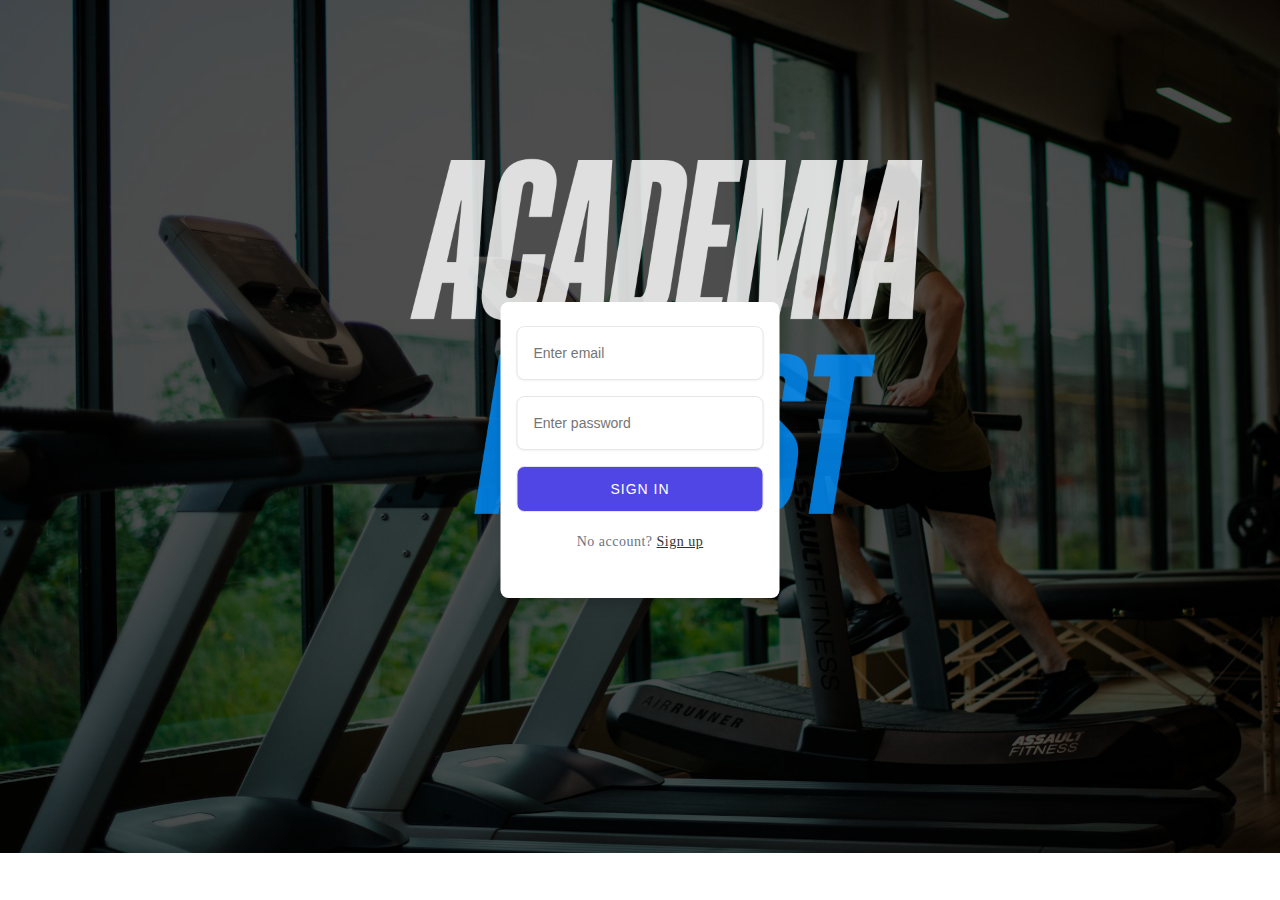
<file: Sistema_Academia/pages/login.html>
<!DOCTYPE html>
<html lang="en">

<head>
  <meta charset="UTF-8">
  <meta name="viewport" content="width=device-width, initial-scale=1.0">
  <link rel="stylesheet" href="../styles/importGeral.css">
  <title>Login</title>
</head>

<body class="body-login">
  <form class="form" id="login-form">
    <div class="input-container">
      <input type="email" placeholder="Enter email" id="email">
      <span></span>
    </div>
    <div class="input-container">
      <input type="password" placeholder="Enter password" id="password">
    </div>
    <p id="erro-login" style="display: none; text-align: center;"></p>
    <button type="submit" class="submit">Sign in</button>
    <p class="signup-link">
      No account? <a href="">Sign up</a>
    </p>
  </form>

<script src="../functions/login.js"></script>
</body>

</html>
</file>
<file: Sistema_Academia/styles/importGeral.css>
@charset "utf-8";
@import url("index.css");
@import url("cadastroUsuarios.css");
@import url("login.css");
@import url("listaAlunos.css");
@import url("iframeListaAlunos.css");
@import url("iframeLista.css");

:root{
    --cor-primaria:#dadada;
    --cor-secundaria:#0b3cdd;
    --font-color: #ffffff;
    --preto-padrao:#f6f5f7;
}

body{
    border: 0px;
    margin: 0px;
}
</file>
